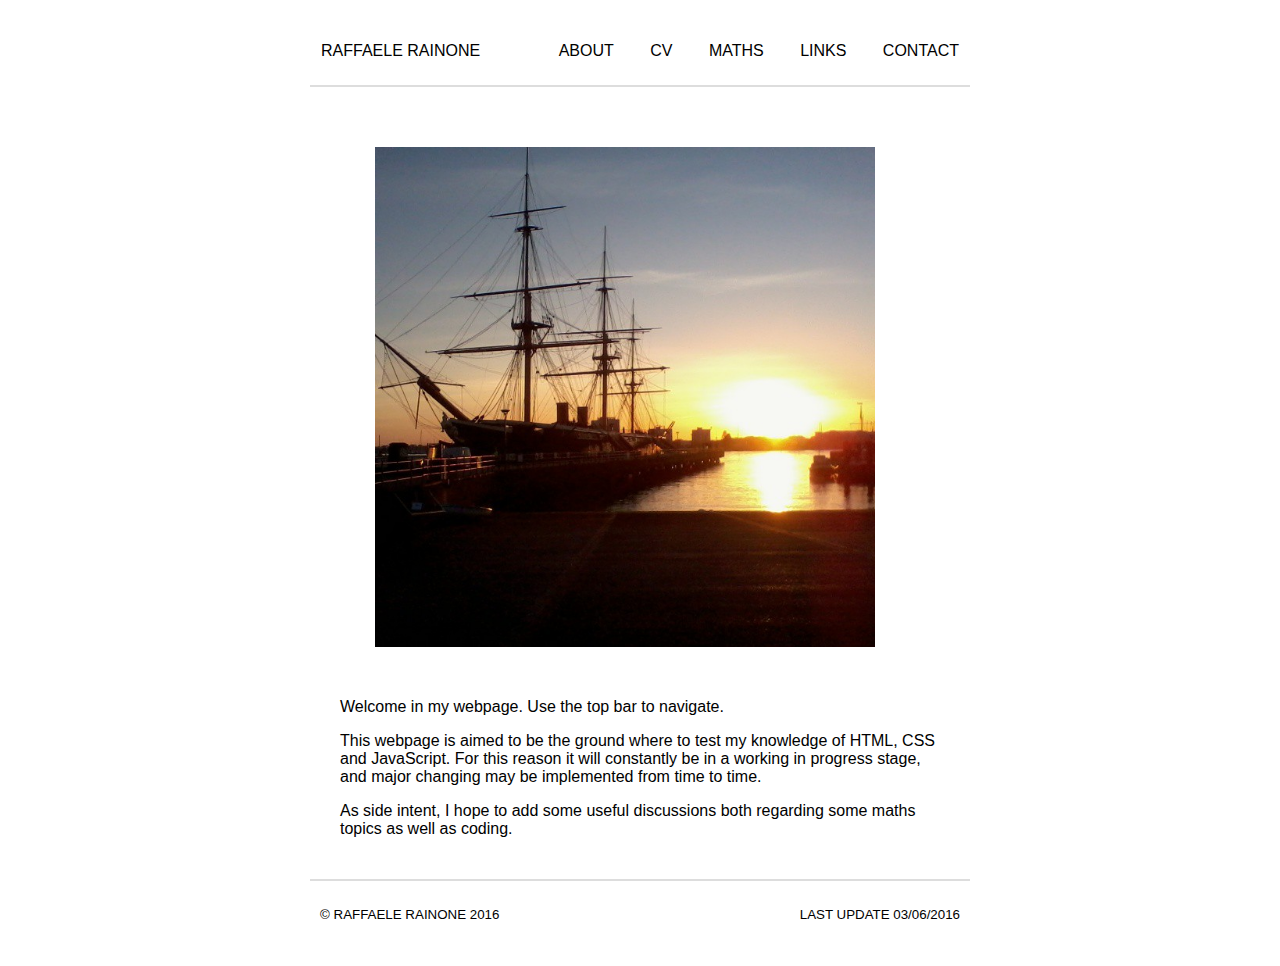
<file: index.html>
<?xml version="1.0" encoding="UTF-8"?>
<!DOCTYPE html PUBLIC "-//W3C//DTD XHTML 1.0 Transitional//EN" "http://www.w3.org/TR/xhtml1/DTD/xhtml1-transitional.dtd">
<html xmlns="http://www.w3.org/1999/xhtml">
<head>
<title>Raffaele Rainone</title>
<link href='http://fonts.googleapis.com/css?family=Raleway:400,300,200' rel='stylesheet' type='text/css'></link>
<link rel="stylesheet" type="text/css" href="css/style.css"></link>
<link rel="icon" href="files/img/favicon.ico" type="image/x-icon">
<script type="text/javascript" src="http://ajax.googleapis.com/ajax/libs/jquery/1.9.1/jquery.min.js"></script>
<script src="//code.jquery.com/jquery-1.10.2.js"></script>
<script src="scripts/main.js"></script>
</head>

<body>

<div id="header"></div>
<div id="container">
  <img id="title-picture" src="files/img/portsmouth.jpg" title="Portsmouth historic dockyard &copy;Raffo15" alt="Title Image, Portsmouth historic dockyard"/>
  <p>Welcome in my webpage. Use the top bar to navigate.<p>
  <p>This webpage is aimed to be the ground where to test my knowledge of HTML, CSS and JavaScript. For this reason it will constantly be in a working in progress stage, and major changing may be implemented from time to time.</p>
  <p>As side intent, I hope to add some useful discussions both regarding some maths topics as well as coding.</p>
</div>
<div id="footer"></div>

</body>
</html>
</file>
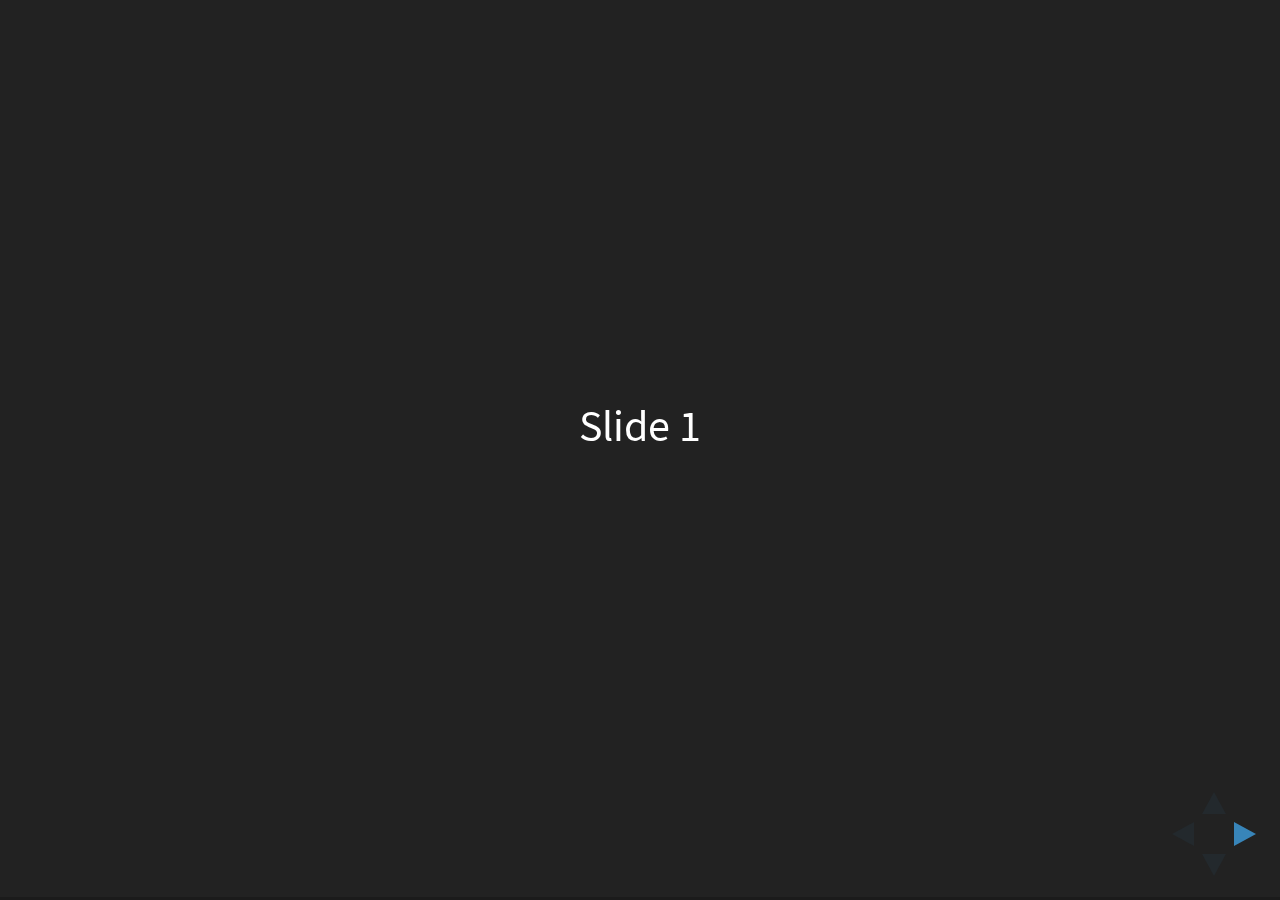
<file: reveal.js/index.html>
<!doctype html>
<html>
	<head>
		<meta charset="utf-8">
		<meta name="viewport" content="width=device-width, initial-scale=1.0, maximum-scale=1.0, user-scalable=no">

		<title>reveal.js</title>

		<link rel="stylesheet" href="css/reveal.css">
		<link rel="stylesheet" href="css/theme/black.css">

		<!-- Theme used for syntax highlighting of code -->
		<link rel="stylesheet" href="lib/css/zenburn.css">

		<!-- Printing and PDF exports -->
		<script>
			var link = document.createElement( 'link' );
			link.rel = 'stylesheet';
			link.type = 'text/css';
			link.href = window.location.search.match( /print-pdf/gi ) ? 'css/print/pdf.css' : 'css/print/paper.css';
			document.getElementsByTagName( 'head' )[0].appendChild( link );
		</script>
	</head>
	<body>
		<div class="reveal">
			<div class="slides">
				<section>Slide 1</section>
				<section>Slide 2</section>
			</div>
		</div>

		<script src="lib/js/head.min.js"></script>
		<script src="js/reveal.js"></script>

		<script>
			// More info https://github.com/hakimel/reveal.js#configuration
			Reveal.initialize({
				history: true,

				// More info https://github.com/hakimel/reveal.js#dependencies
				dependencies: [
					{ src: 'plugin/markdown/marked.js' },
					{ src: 'plugin/markdown/markdown.js' },
					{ src: 'plugin/notes/notes.js', async: true },
					{ src: 'plugin/highlight/highlight.js', async: true, callback: function() { hljs.initHighlightingOnLoad(); } }
				]
			});
		</script>
	</body>
</html>
</file>
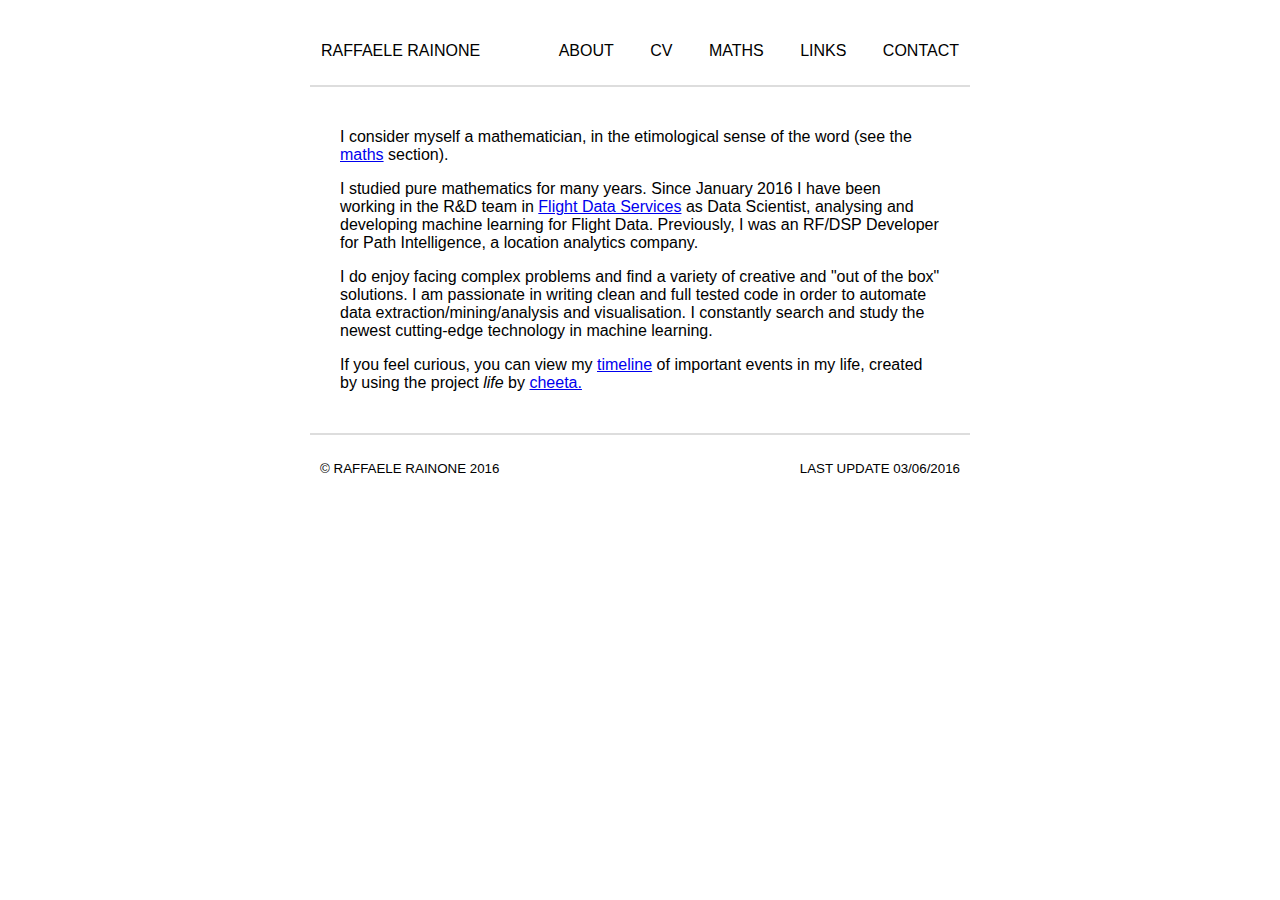
<file: about.html>
<?xml version="1.0" encoding="UTF-8"?>
<!DOCTYPE html PUBLIC "-//W3C//DTD XHTML 1.0 Transitional//EN" "http://www.w3.org/TR/xhtml1/DTD/xhtml1-transitional.dtd">
<html xmlns="http://www.w3.org/1999/xhtml">
<head>
<title>Raffaele Rainone | About</title>
<link href='http://fonts.googleapis.com/css?family=Raleway:400,300,200' rel='stylesheet' type='text/css'></link>
<link rel="stylesheet" type="text/css" href="css/style.css"></link>
<link rel="icon" href="files/img/favicon.ico" type="image/x-icon">
<script type="text/javascript" src="http://ajax.googleapis.com/ajax/libs/jquery/1.9.1/jquery.min.js"></script>
<script src="//code.jquery.com/jquery-1.10.2.js"></script>
<script src="scripts/main.js"></script>
</head>

<body>
  <div id="header"></div>
  <div id="container">
    <p>I consider myself a mathematician, in the etimological sense of the word (see the <a href="maths.html">maths</a> section).</p>

    <p>I studied pure mathematics for many years. Since January 2016 I have been working in the R&D team in <a href="cv.html">Flight Data Services</a> as Data Scientist, analysing and developing machine learning for Flight Data. Previously, I was an RF/DSP Developer for Path Intelligence, a location analytics company.</p>

    <p>I do enjoy facing complex problems and find a variety of creative and "out of the box" solutions. I am passionate in writing clean and full tested code in order to automate data extraction/mining/analysis and visualisation. I constantly search and study the newest cutting-edge technology in machine learning.</p>

    <p>If you feel curious, you can view my <a href="http://raffo85h.github.io/life/">timeline</a> of important events in my life, created by using the project <i>life</i> by <a href="https://github.com/cheeaun/life">cheeta.</a></p>
  </div>
  <div id="footer"></div>
</body>
</html>
</file>
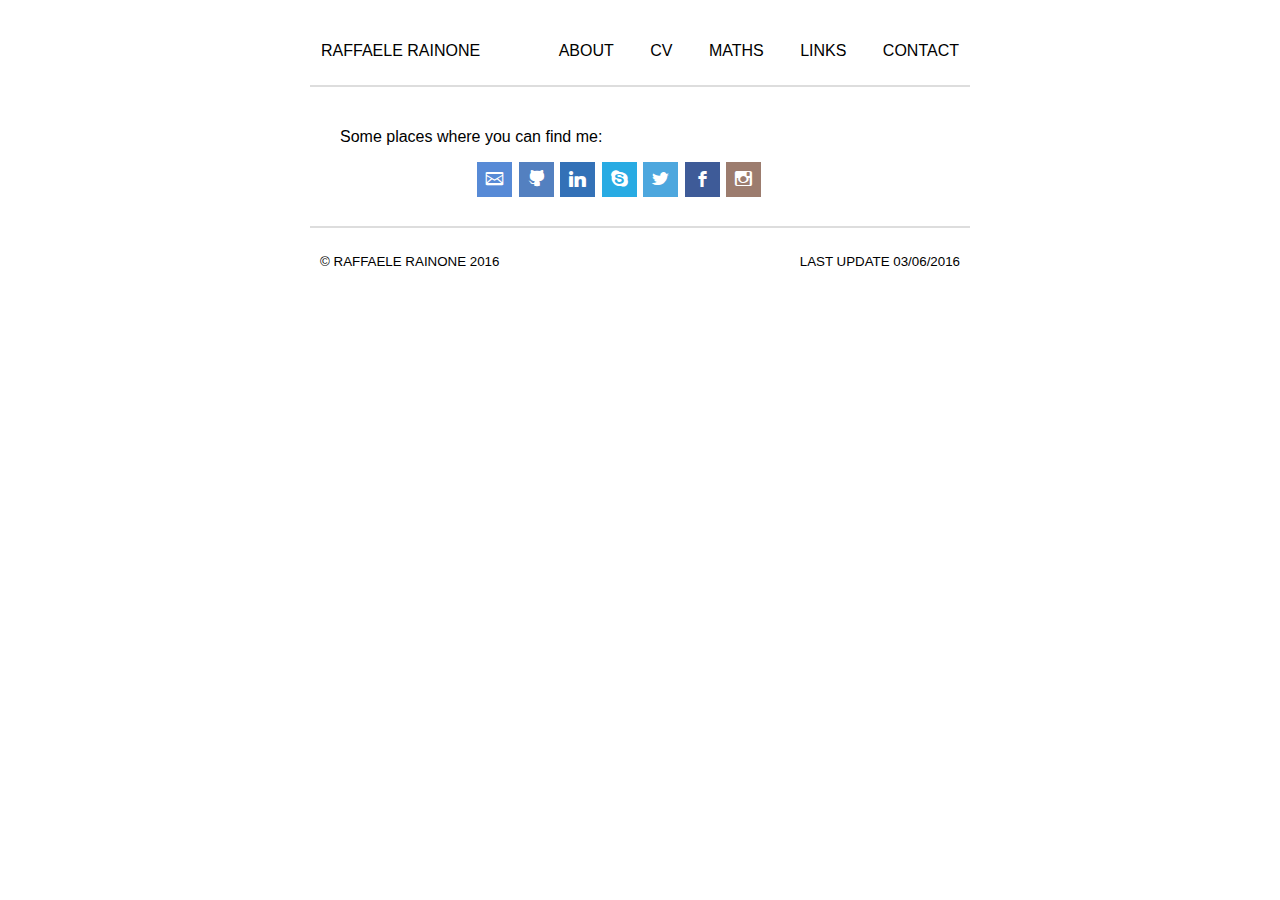
<file: contact.html>
<?xml version="1.0" encoding="UTF-8"?>
<!DOCTYPE html PUBLIC "-//W3C//DTD XHTML 1.0 Transitional//EN" "http://www.w3.org/TR/xhtml1/DTD/xhtml1-transitional.dtd">
<html xmlns="http://www.w3.org/1999/xhtml">
<head>
<title>Raffaele Rainone | Contacts</title>
<link href='http://fonts.googleapis.com/css?family=Raleway:400,300,200' rel='stylesheet' type='text/css'></link>
<link rel="stylesheet" type="text/css" href="css/style.css"></link>
<link rel="stylesheet" type="text/css" href="http://www.dreamtemplate.com/dreamcodes/social_icons/tsc_social_icons.css"/>
<link rel="icon" href="files/img/favicon.ico" type="image/x-icon">
<script type="text/javascript" src="http://ajax.googleapis.com/ajax/libs/jquery/1.9.1/jquery.min.js"></script>
<script src="//code.jquery.com/jquery-1.10.2.js"></script>
<script src="scripts/main.js"></script>
<style type="text/css">
@font-face {
    font-family: 'si';
    src: url('icons/socicon.eot');
    src: url('icons/socicon.eot?#iefix') format('embedded-opentype'),
         url('icons/socicon.woff') format('woff'),
         url('icons/socicon.ttf') format('truetype'),
         url('icons/socicon.svg#icomoonregular') format('svg');
    font-weight: normal;
    font-style: normal;
 
}
@media screen and (-webkit-min-device-pixel-ratio:0) {
    @font-face {
        font-family:si;
        src: url(icons/socicon.svg) format(svg);
    }
}
.soc {overflow:hidden;margin:0; padding:0;list-style:none;}.soc li {display:inline-block;*display:inline;zoom:1;}
.soc li a {
    font-family:si!important;
    font-style:normal;
    font-weight:400;
    -webkit-font-smoothing:antialiased;
    -moz-osx-font-smoothing:grayscale;
    -webkit-box-sizing:border-box;
    -moz-box-sizing:border-box;
    -ms-box-sizing:border-box;
    -o-box-sizing:border-box;
    box-sizing:border-box;
    overflow:hidden;
    text-decoration:none;
    text-align:center;
    display:block;
    position: relative;
    z-index: 1;
    width: 35px;
    height: 35px;
    line-height: 35px;
    font-size: 17px;
    -webkit-border-radius: 0px;
    -moz-border-radius: 0px;
    border-radius: 0px;
    margin-right: 2px;
    color: #ffffff;
    background-color: none;
}
.soc-icon-last{margin:0 !important;}.soc-email2 {background-color: #578AD6;}.soc-email2:before {content:'.';}.soc-github {background-color: #5380c0;}.soc-github:before {content:'Q';}.soc-linkedin {background-color: #3371b7;}.soc-linkedin:before {content:'j';}.soc-skype {background-color: #28abe3;}.soc-skype:before {content:'g';}.soc-twitter {background-color: #4da7de;}.soc-twitter:before {content:'a';}.soc-facebook {background-color: #3e5b98;}.soc-facebook:before {content:'b';}.soc-instagram {background-color: #9c7c6e;}.soc-instagram:before {content:'x';}
</style>
</head>

<body>
  <div id="header"></div>
  <div id="container">
    <p>Some places where you can find me:</p>
    <!-- Icons thanks to: http://www.dreamtemplate.com/dreamcodes/documentation/social_icons.html -->
    <!-- , and my amazon wish list in case you find yourself in a moment of generosity:</p> -->
    <div style="text-align:center">
<!--       <a class="email_square32 tsc_social_square32" title="email" href="mailto:raff.rainone@gmail.com?Subject=Seen%20your%20website" target="_top">email</a>
      <a class="skype_square32 tsc_social_square32" title="skype" href="skype:rafforaffo85?add">skype</a>
      <a class="linkedin_square32 tsc_social_square32" title="linkedin" href="https://uk.linkedin.com/in/raffaele85rainone">linkedin</a>
      <a class="facebook_square32 tsc_social_square32" title="facebook" href="https://www.facebook.com/RaffoRaffo85">facebook</a>
      <a class="twitter2_square32 tsc_social_square32" title="twitter" href="https://twitter.com/RaffoRaffo85">twitter</a>
      <a class="instagram_square32 tsc_social_square32" title="instagram" href="https://instagram.com/8raffo5/">instagram</a>
      <a class="github_square32 tsc_social_square32" title="github" href="https://github.com/raffo85h">github</a>
      <a class="stackoverflow_square32 tsc_social_square32" title="stackoverflow" href="http://stackoverflow.com/users/4003492/rafforaffo">stackoverflow</a>
 -->      <!-- <a class="amazon_square32 tsc_social_square32" title="amazon" href="http://www.amazon.co.uk/registry/wishlist/26MVHPWTTCYUZ">amazon</a> -->
      <ul class="soc"><!-- Thanks to http://perfecticons.com -->
          <li><a class="soc-email2" title="email" href="mailto:raff.rainone@gmail.com?Subject=Seen%20your%20website" target="_top"></a></li>
          <li><a class="soc-github" title="github" href="https://github.com/raffo85h"></a></li>
          <li><a class="soc-linkedin" title="linkedin" href="https://uk.linkedin.com/in/raffaele85rainone"></a></li>
          <li><a class="soc-skype" title="skype" href="skype:rafforaffo85?add"></a></li>
          <li><a class="soc-twitter" title="twitter" href="https://twitter.com/RaffoRaffo85"></a></li>
          <li><a class="soc-facebook" title="facebook" href="https://www.facebook.com/RaffoRaffo85"></a></li>
          <li><a class="soc-instagram soc-icon-last" title="instagram" href="https://instagram.com/8raffo5/"></a></li>
          <li><a class="soc-stackoverflow" title="stack§overflow" title="stackoverflow" href="http://stackoverflow.com/users/4003492/rafforaffo"></a></li>
      </ul>
      <div class="clear"></div>
    </div>
  </div>
  <div id="footer"></div>
</body>
</html>
</file>
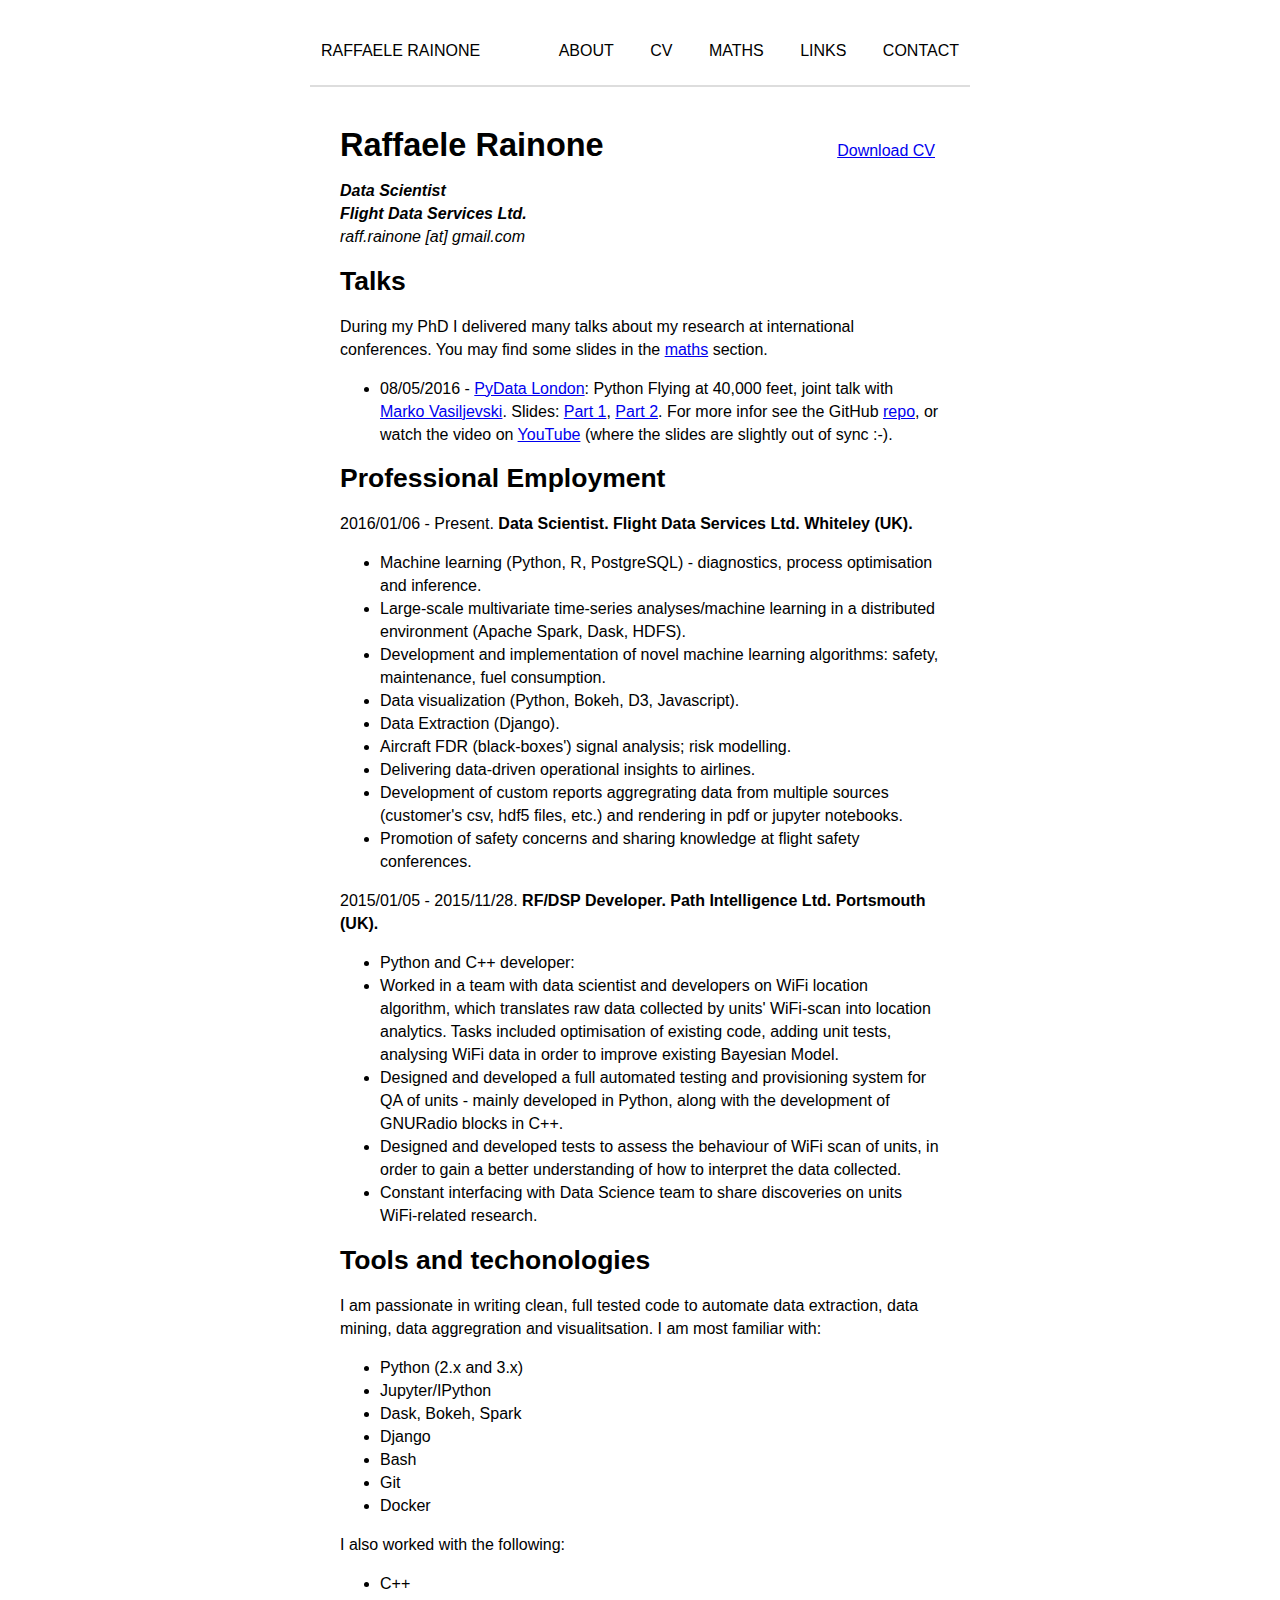
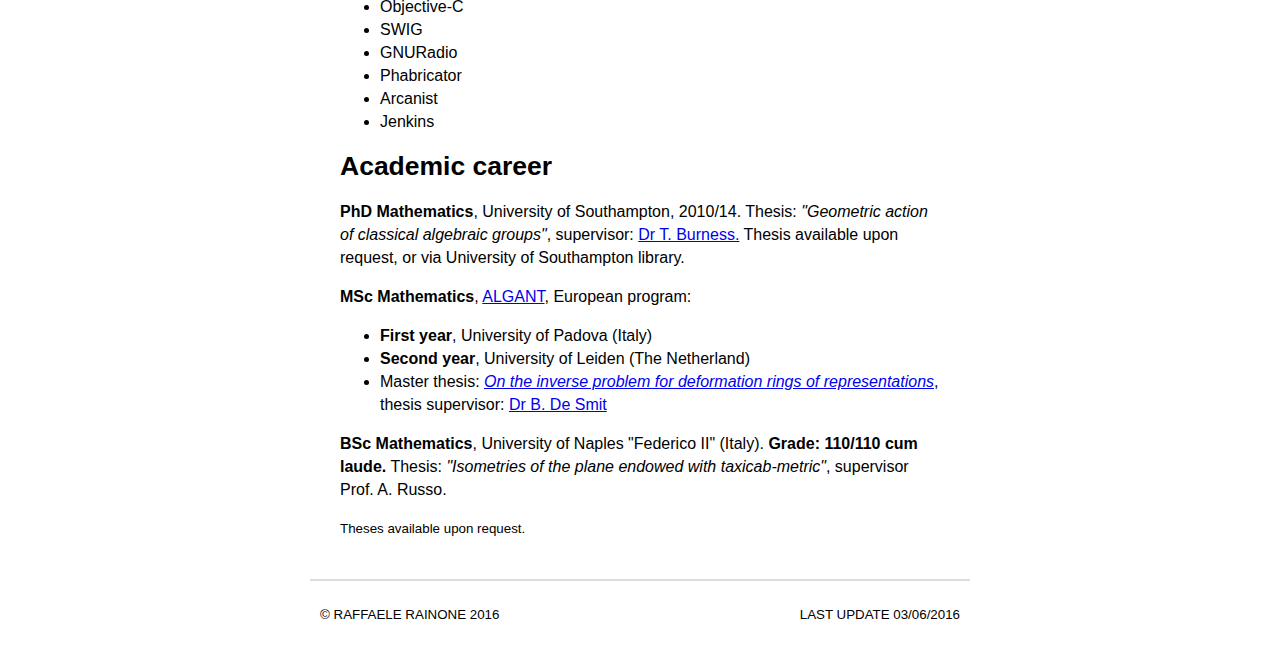
<file: cv.html>
<?xml version="1.0" encoding="UTF-8"?>
<!DOCTYPE html PUBLIC "-//W3C//DTD XHTML 1.0 Transitional//EN" "http://www.w3.org/TR/xhtml1/DTD/xhtml1-transitional.dtd">
<html xmlns="http://www.w3.org/1999/xhtml">
<head>
<title>Raffaele Rainone | CV</title>
<link href='http://fonts.googleapis.com/css?family=Raleway:400,300,200' rel='stylesheet' type='text/css'></link>
<link rel="stylesheet" type="text/css" href="css/style.css"></link>
<link rel="icon" href="files/img/favicon.ico" type="image/x-icon">
<script type="text/javascript" src="http://ajax.googleapis.com/ajax/libs/jquery/1.9.1/jquery.min.js"></script>
<script src="//code.jquery.com/jquery-1.10.2.js"></script>
<script src="scripts/main.js"></script>
</head>

<body>
  <div id="header"></div>
  <div id="container">
  <div class="cv">
    <a href="files/pdf/raffaele_rainone_cv_2016.pdf" class="link pull-right" title="Download CV as PDF">Download CV</a>
      <div itemscope itemtype="http://data-vocabulary.org/Person pull-left">
        <span itemprop="name" ><h1>Raffaele Rainone</h1></span>
        <address>
          <span itemprop="role"><strong>Data Scientist</strong><br></span>
          <span itemprop="affiliation"><strong>Flight Data Services Ltd.</strong><br></span>
          <!-- <abbr title="phone">P:</abbr> (+44) 7402 228368<br> -->
          <span class="obfuscate">raff.rainone [at] gmail.com</span>
        </address>
      </div>

    <h2>Talks</h2>
    During my PhD I delivered many talks about my research at international conferences. You may find some slides in the <a href="maths.html">maths</a> section.
    <ul>
      <li>08/05/2016 - <a href="http://pydata.org/london2016/">PyData London</a>: Python Flying at 40,000 feet, joint talk with <a href="https://www.linkedin.com/in/vasiljevskimarko">Marko Vasiljevski</a>. Slides: <a href="https://speakerdeck.com/raffo/python-flying-at-40-000-feet-part-1">Part 1</a>, <a href="pydata_presentation.slides.html">Part 2</a>. For more infor see the GitHub <a href="https://github.com/raffo85h/pydata_london_2016">repo</a>, or watch the video on <a href="https://youtu.be/U6rAN2A_wkc">YouTube</a> (where the slides are slightly out of sync :-).</li>
    </ul>

    <h2>Professional Employment</h2>
    <p>2016/01/06 - Present. <strong>Data Scientist. Flight Data Services Ltd. Whiteley (UK).</strong></p>
    <ul>
      <li>Machine learning (Python, R, PostgreSQL) - diagnostics, process optimisation and inference.</li>
      <li>Large-scale multivariate time-series analyses/machine learning in a distributed environment (Apache Spark, Dask, HDFS).</li>
      <li>Development and implementation of novel machine learning algorithms: safety, maintenance, fuel consumption.</li>
      <li>Data visualization (Python, Bokeh, D3, Javascript).</li>
      <li>Data Extraction (Django).</li>
      <li>Aircraft FDR (black-boxes') signal analysis; risk modelling.</li>
      <li>Delivering data-driven operational insights to airlines.</li>
      <li>Development of custom reports aggregrating data from multiple sources (customer's csv, hdf5 files, etc.) and rendering in pdf or jupyter notebooks.</li>
      <li>Promotion of safety concerns and sharing knowledge at flight safety conferences.</li>
    </ul>
    <p>2015/01/05 - 2015/11/28. <strong>RF/DSP Developer. Path Intelligence Ltd. Portsmouth (UK).</strong></p>
    <ul>
      <li>Python and C++ developer:</li>
      <li>Worked in a team with data scientist and developers on WiFi location algorithm, which translates raw data collected by units' WiFi-scan into location analytics. Tasks included optimisation of existing code, adding unit tests, analysing WiFi data in order to improve existing Bayesian Model.</li>
      <li>Designed and developed a full automated testing and provisioning system for QA of units - mainly developed in Python, along with the development of GNURadio blocks in C++.</li>
      <li>Designed and developed tests to assess the behaviour of WiFi scan of units, in order to gain a better understanding of how to interpret the data collected.</li>
      <li>Constant interfacing with Data Science team to share discoveries on units WiFi-related research.</li>
    </ul>

    <h2>Tools and techonologies</h2>
    I am passionate in writing clean, full tested code to automate data extraction, data mining, data aggregration and visualitsation. I am most familiar with:
    <ul>
      <li>Python (2.x and 3.x)</li>
      <li>Jupyter/IPython</li>
      <li>Dask, Bokeh, Spark</li>
      <li>Django</li>
      <li>Bash</li>
      <li>Git</li>
      <li>Docker</li>
    </ul>
    I also worked with the following:
    <ul>
      <li>C++</li>
      <li>Objective-C</li>
      <li>SWIG</li>
      <li>GNURadio</li>
      <li>Phabricator</li>
      <li>Arcanist</li>
      <li>Jenkins</li>
    </ul>

    <h2>Academic career</h2>
    <p>
      <strong>PhD Mathematics</strong>, University of Southampton, 2010/14. Thesis: <i>"Geometric action of classical algebraic groups"</i>, supervisor: <a href="http://seis.bristol.ac.uk/~tb13602/">Dr T. Burness.</a> Thesis available upon request, or via University of Southampton library.
    </p>
    <p>
      <strong>MSc Mathematics</strong>, <a href="www.algant.eu">ALGANT</a>, European program:
      <ul>
        <li><strong>First year</strong>, University of Padova (Italy)</li>
        <li><strong>Second year</strong>, University of Leiden (The Netherland)</li>
        <li>Master thesis: <a href="http://www.math.leidenuniv.nl/scripties/RainoneMaster.pdf"><i>On the inverse problem for deformation rings of representations</i></a>, thesis supervisor: <a href="http://www.math.leidenuniv.nl/~desmit/">Dr B. De Smit</a></li>
      </ul>
    </p>
    <p>
      <strong>BSc Mathematics</strong>, University of Naples "Federico II" (Italy). <b>Grade: 110/110 cum laude.</b> Thesis: <i>"Isometries of the plane endowed with taxicab-metric"</i>, supervisor Prof. A. Russo.
    </p>
    <small><p>Theses available upon request.</p></small>
  </div>
  </div>
  <div id="footer"></div>
</body>
</html>
</file>
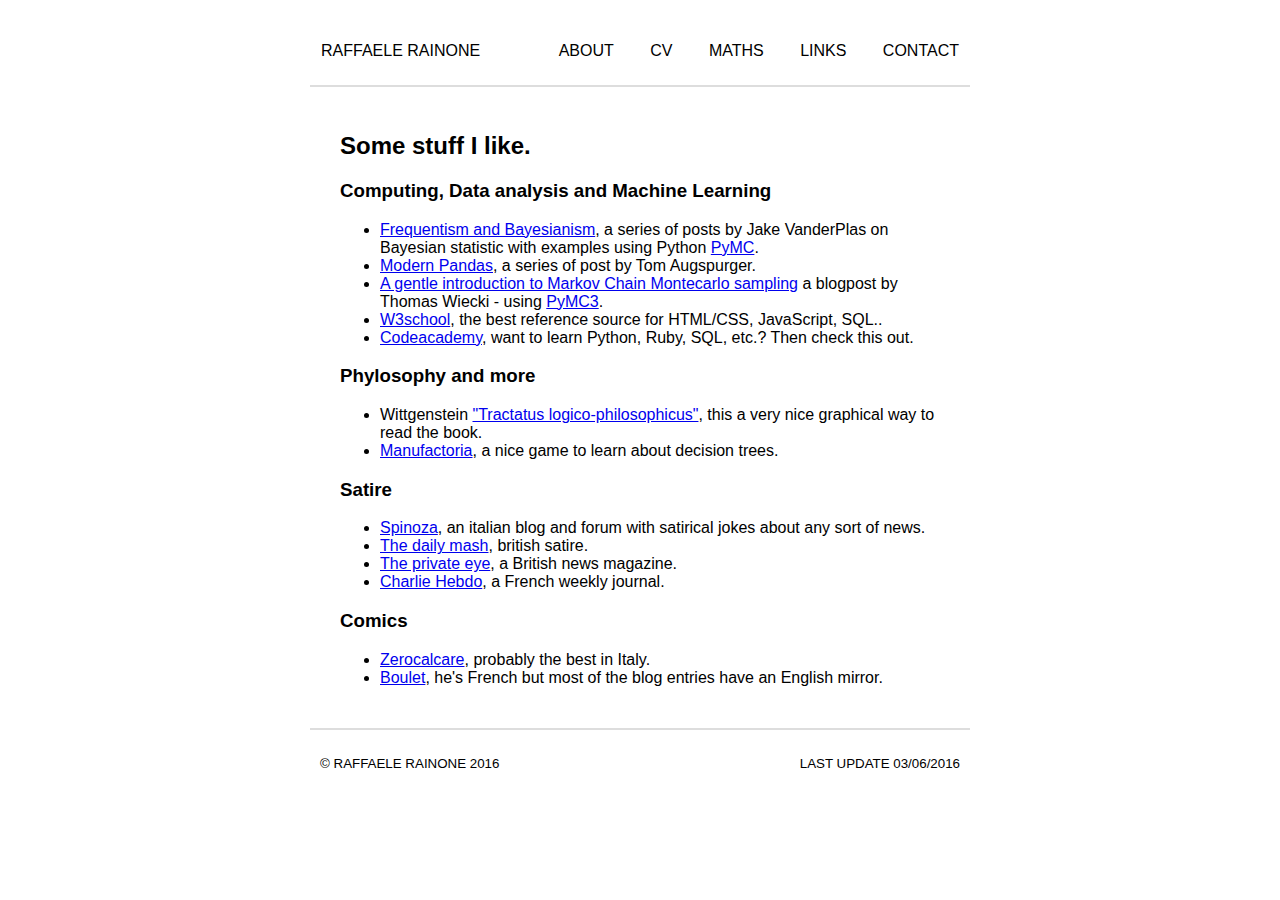
<file: links.html>
<?xml version="1.0" encoding="UTF-8"?>
<!DOCTYPE html PUBLIC "-//W3C//DTD XHTML 1.0 Transitional//EN" "http://www.w3.org/TR/xhtml1/DTD/xhtml1-transitional.dtd">
<html xmlns="http://www.w3.org/1999/xhtml">
<head>
<title>Raffaele Rainone | Random stuff</title>
<link href='http://fonts.googleapis.com/css?family=Raleway:400,300,200' rel='stylesheet' type='text/css'></link>
<link rel="stylesheet" type="text/css" href="css/style.css"></link>
<link rel="icon" href="files/img/favicon.ico" type="image/x-icon">
<script type="text/javascript" src="http://ajax.googleapis.com/ajax/libs/jquery/1.9.1/jquery.min.js"></script>
<script src="//code.jquery.com/jquery-1.10.2.js"></script>
<script src="scripts/main.js"></script>
</head>

<body>
  <div id="header"></div>
  <div id="container">
  <h2>Some stuff I like.</h2>
  <h3>Computing, Data analysis and Machine Learning</h3>
  <ul>
    <li><a href="http://jakevdp.github.io/blog/2014/03/11/frequentism-and-bayesianism-a-practical-intro/">Frequentism and Bayesianism</a>, a series of posts by Jake VanderPlas on Bayesian statistic with examples using Python <a href="https://github.com/pymc-devs/pymc">PyMC</a>.</li>
    <li><a href="https://tomaugspurger.github.io/modern-1.html">Modern Pandas</a>, a series of post by Tom Augspurger.</li>
    <li><a href="http://twiecki.github.io/blog/2015/11/10/mcmc-sampling/">A gentle introduction to Markov Chain Montecarlo sampling</a> a blogpost by Thomas Wiecki - using <a href="http://pymc-devs.github.io/pymc3/notebooks/getting_started.html">PyMC3</a>.</li>
    <li><a href="http://www.w3schools.com">W3school</a>, the best reference source for HTML/CSS, JavaScript, SQL..</li>
    <li><a href="https://www.codecademy.com">Codeacademy</a>, want to learn Python, Ruby, SQL, etc.? Then check this out.</li>
  </ul>
  <h3>Phylosophy and more</h3>
  <ul>
    <li>Wittgenstein <a href="http://pbellon.github.io/tractatus-tree/#/">"Tractatus logico-philosophicus"</a>, this a very nice graphical way to read the book.</li>
    <li><a href="http://pleasingfungus.com/Manufactoria/">Manufactoria</a>, a nice game to learn about decision trees.</li>
  </ul>
  <h3>Satire</h3>
  <ul>
    <li><a href="http://www.spinoza.it">Spinoza</a>, an italian blog and forum with satirical jokes about any sort of news.</li>
    <li><a href="http://www.thedailymash.co.uk">The daily mash</a>, british satire.</li>
    <li><a href="http://www.private-eye.co.uk/about">The private eye</a>, a British news magazine.</li>
    <li><a href="https://charliehebdo.fr">Charlie Hebdo</a>, a French weekly journal.</li>
  </ul>
  <h3>Comics</h3>
  <ul>
    <li><a href="http://www.zerocalcare.it">Zerocalcare</a>, probably the best in Italy.</li>
    <li><a href="http://www.bouletcorp.com">Boulet</a>, he's French but most of the blog entries have an English mirror.</li>
  </ul>
  </div>
  </div>
  <div id="footer"></div>
</body>
</html>
</file>
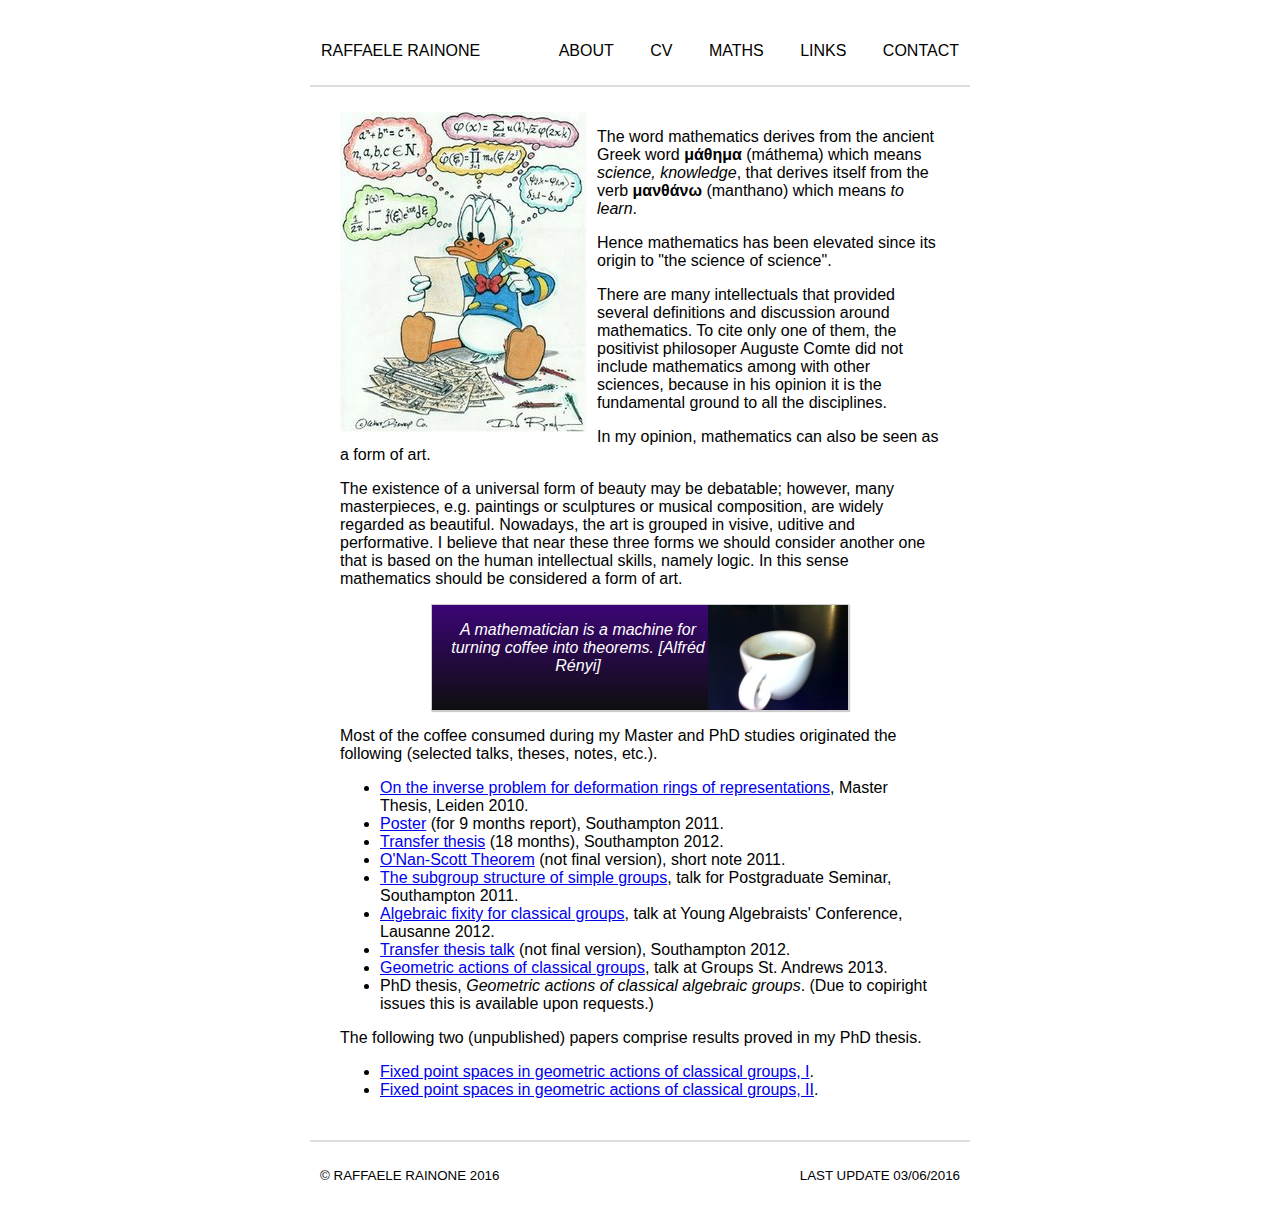
<file: maths.html>
<?xml version="1.0" encoding="UTF-8"?>
<!DOCTYPE html PUBLIC "-//W3C//DTD XHTML 1.0 Transitional//EN" "http://www.w3.org/TR/xhtml1/DTD/xhtml1-transitional.dtd">
<html xmlns="http://www.w3.org/1999/xhtml">
<head>
<title>Raffaele Rainone | Maths</title>
<link href='http://fonts.googleapis.com/css?family=Raleway:400,300,200' rel='stylesheet' type='text/css'></link>
<link rel="stylesheet" type="text/css" href="css/style.css"></link>
<link rel="icon" href="files/img/favicon.ico" type="image/x-icon">
<script type="text/javascript" src="http://ajax.googleapis.com/ajax/libs/jquery/1.9.1/jquery.min.js"></script>
<script src="//code.jquery.com/jquery-1.10.2.js"></script>
<script src="scripts/main.js"></script>
</head>

<body>
  <div id="header"></div>

  <div id="container">
    <div id="floated">
      <img src="files/img/donald.jpg"/>
    </div>
    <p>
      The word mathematics derives from the ancient Greek word <strong>μάθημα</strong> (máthema) which means <i>science, knowledge</i>, that derives itself from the verb <strong>μανθάνω</strong> (manthano) which means <i>to learn</i>.
    </p>
    <p>
      Hence mathematics has been elevated since its origin to "the science of science".
    </p>
    <p>
      There are many intellectuals that provided several definitions and discussion around mathematics. To cite only one of them, the positivist philosoper Auguste Comte did not include mathematics among with other sciences, because in his opinion it is the fundamental ground to all the disciplines.
    </p>
    <p>
      In my opinion, mathematics can also be seen as a form of art.
    </p>
    <p>
      The existence of a universal form of beauty may be debatable; however, many masterpieces, e.g. paintings or sculptures or musical composition, are widely regarded as beautiful. Nowadays, the art is grouped in visive, uditive and performative. I believe that near these three forms we should consider another one that is based on the human intellectual skills, namely logic. In this sense mathematics should be considered a form of art.
    </p>
    <center>
      <blockquote>
          <img style="float:right; width:35%"  src="files/img/tazzina.jpg" title="Espresso &copy;Raffo07" alt="Coffee"/>
        <p>
          A mathematician is a machine for turning coffee into theorems. [Alfréd Rényi]
        </p>
      </blockquote>
    </center
    <p>
      Most of the coffee consumed during my Master and PhD studies originated the following (selected talks, theses, notes, etc.).
    </p>
    <ul>
      <li><a href="files/pdf/RainoneMaster.pdf">On the inverse problem for deformation rings of representations</a>, Master Thesis, Leiden 2010.</li>
      <li><a href="files/pdf/poster.pdf">Poster</a> (for 9 months report), Southampton 2011.</li>
      <li><a href="files/pdf/18_thesis.pdf">Transfer thesis</a> (18 months), Southampton 2012.</li>
      <li><a href="files/pdf/onan_scott_thm_2011.pdf">O'Nan-Scott Theorem</a> (not final version), short note 2011.</li>
      <li><a href="files/pdf/pgr_2011_subgroup_structure.pdf">The subgroup structure of simple groups</a>, talk for Postgraduate Seminar, Southampton 2011.</li>
      <li><a href="files/pdf/lausanne_2012.pdf">Algebraic fixity for classical groups</a>, talk at Young Algebraists' Conference, Lausanne 2012.</li>
      <li><a href="files/pdf/18_talk.pdf">Transfer thesis talk</a> (not final version), Southampton 2012.</li>
      <li><a href="files/pdf/standrews_2013.pdf">Geometric actions of classical groups</a>, talk at Groups St. Andrews 2013.</li>
      <li>PhD thesis, <i>Geometric actions of classical algebraic groups</i>. (Due to copiright issues this is available upon requests.)</li>
    </ul>
    <p>
      The following two (unpublished) papers comprise results proved in my PhD thesis.
    </p>
    <ul>
      <li><a href="files/pdf/fps_v6.pdf">Fixed point spaces in geometric actions of classical groups, I</a>.</li>
      <li><a href="files/pdf/fps2_v6.pdf">Fixed point spaces in geometric actions of classical groups, II</a>.</li>
    </ul>

  </div>

  <div id="footer"></div>
</body>
</html>
</file>
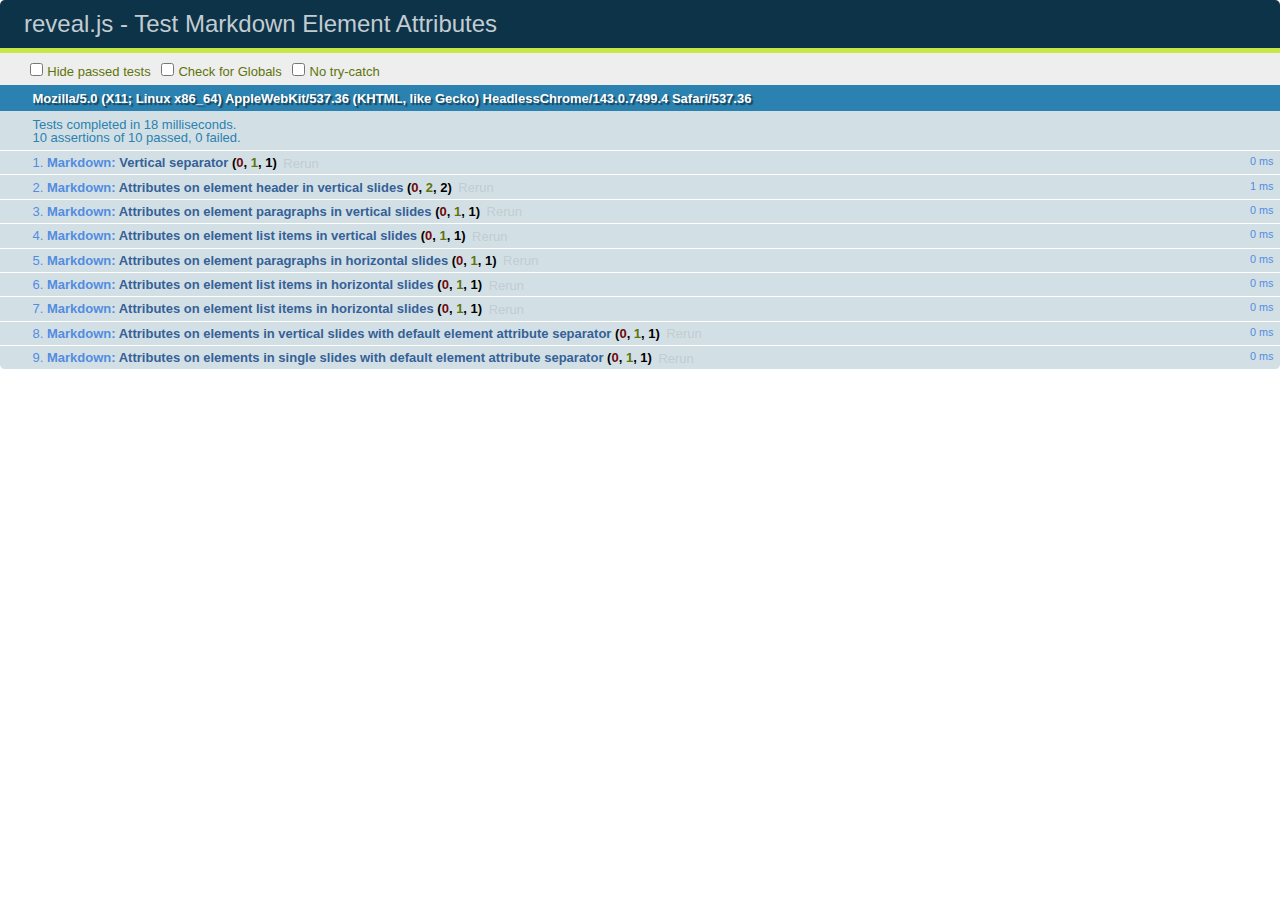
<file: reveal.js/test/test-markdown-element-attributes.html>
<!doctype html>
<html lang="en">

	<head>
		<meta charset="utf-8">

		<title>reveal.js - Test Markdown Element Attributes</title>

		<link rel="stylesheet" href="../css/reveal.css">
		<link rel="stylesheet" href="qunit-1.12.0.css">
	</head>

	<body style="overflow: auto;">

		<div id="qunit"></div>
		<div id="qunit-fixture"></div>

		<div class="reveal" style="display: none;">

			<div class="slides">

				<!-- <section data-markdown="example.md" data-separator="^\n\n\n" data-separator-vertical="^\n\n"></section> -->

				<!-- Slides are separated by newline + three dashes + newline, vertical slides identical but two dashes -->
				<section data-markdown data-separator="^\n---\n$" data-separator-vertical="^\n--\n$" data-element-attributes="{_\s*?([^}]+?)}">>
					<script type="text/template">
						## Slide 1.1
						<!-- {_class="fragment fade-out" data-fragment-index="1"} -->

						--

						## Slide 1.2
						<!-- {_class="fragment shrink"} -->

						Paragraph 1
						<!-- {_class="fragment grow"} -->

						Paragraph 2
						<!-- {_class="fragment grow"} -->

						- list item 1 <!-- {_class="fragment grow"} -->
						- list item 2 <!-- {_class="fragment grow"} -->
						- list item 3 <!-- {_class="fragment grow"} -->


						---

						## Slide 2


						Paragraph 1.2  
						multi-line <!-- {_class="fragment highlight-red"} -->

						Paragraph 2.2 <!-- {_class="fragment highlight-red"} -->

						Paragraph 2.3 <!-- {_class="fragment highlight-red"} -->

						Paragraph 2.4 <!-- {_class="fragment highlight-red"} -->

						- list item 1 <!-- {_class="fragment highlight-green"} -->
						- list item 2<!-- {_class="fragment highlight-green"} -->
						- list item 3<!-- {_class="fragment highlight-green"} -->
						- list item 4
						<!-- {_class="fragment highlight-green"} -->
						- list item 5<!-- {_class="fragment highlight-green"} -->

						Test

						![Example Picture](examples/assets/image2.png)
						<!-- {_class="reveal stretch"} -->

					</script>
				</section>



				<section 	data-markdown data-separator="^\n\n\n"
									data-separator-vertical="^\n\n"
									data-separator-notes="^Note:"
									data-charset="utf-8">
					<script type="text/template">
						# Test attributes in Markdown with default separator
						## Slide 1 Def <!-- .element: class="fragment highlight-red" data-fragment-index="1" -->


						## Slide 2 Def
						<!-- .element: class="fragment highlight-red" -->

					</script>
				</section>

				<section data-markdown>
				  <script type="text/template">
					## Hello world
					A paragraph
					<!-- .element: class="fragment highlight-blue" -->
				  </script>
				</section>

				<section data-markdown>
				  <script type="text/template">
					## Hello world

					Multiple  
					Line
					<!-- .element: class="fragment highlight-blue" -->
				  </script>
				</section>

				<section data-markdown>
				  <script type="text/template">
					## Hello world

					Test<!-- .element: class="fragment highlight-blue" -->

					More Test
				  </script>
				</section>


			</div>

		</div>

		<script src="../lib/js/head.min.js"></script>
		<script src="../js/reveal.js"></script>
		<script src="../plugin/markdown/marked.js"></script>
		<script src="../plugin/markdown/markdown.js"></script>
		<script src="qunit-1.12.0.js"></script>

		<script src="test-markdown-element-attributes.js"></script>

	</body>
</html>
</file>
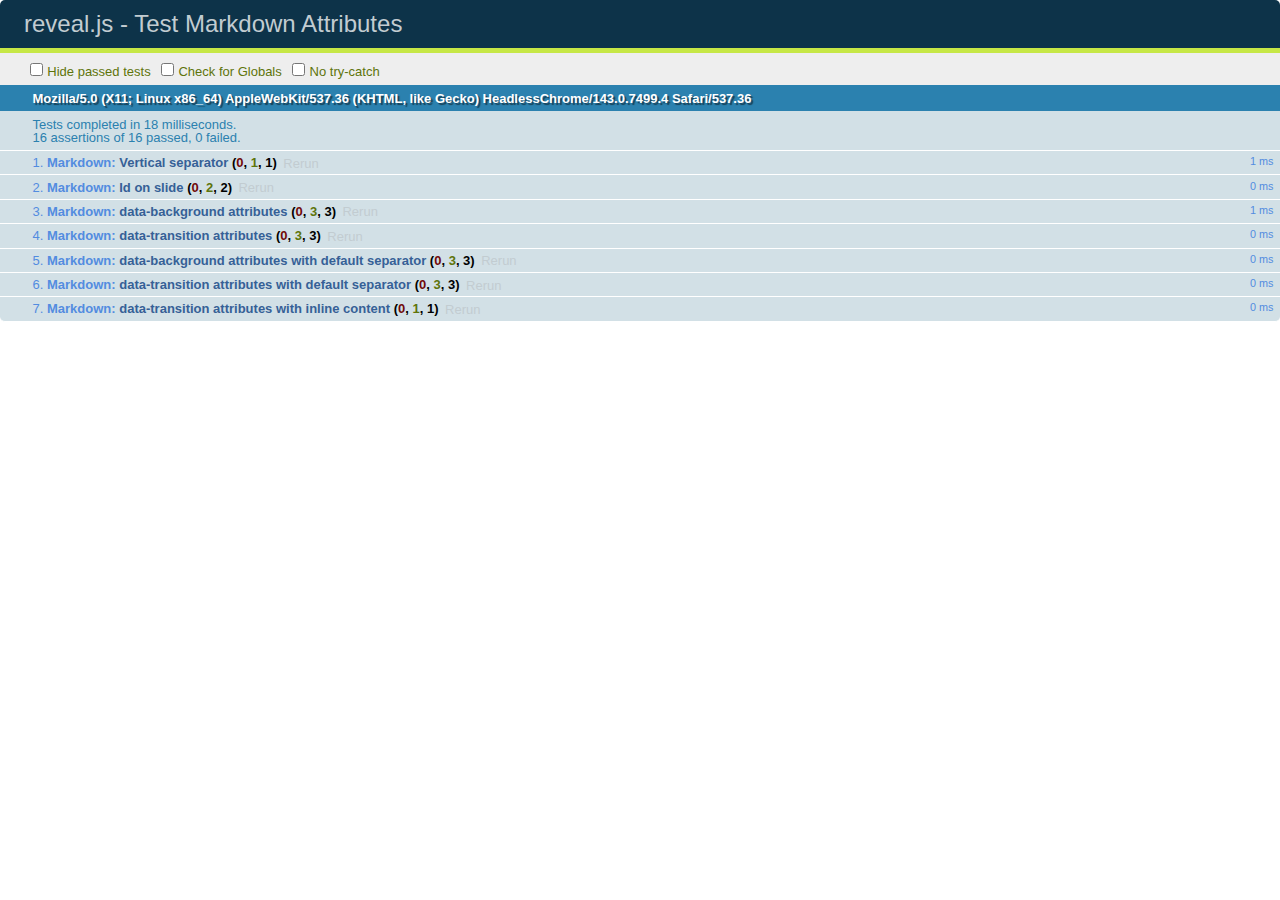
<file: reveal.js/test/test-markdown-slide-attributes.html>
<!doctype html>
<html lang="en">

	<head>
		<meta charset="utf-8">

		<title>reveal.js - Test Markdown Attributes</title>

		<link rel="stylesheet" href="../css/reveal.css">
		<link rel="stylesheet" href="qunit-1.12.0.css">
	</head>

	<body style="overflow: auto;">

		<div id="qunit"></div>
		<div id="qunit-fixture"></div>

		<div class="reveal" style="display: none;">

			<div class="slides">

				<!-- <section data-markdown="example.md" data-separator="^\n\n\n" data-separator-vertical="^\n\n"></section> -->

				<!-- Slides are separated by three lines, vertical slides by two lines, attributes are one any line starting with (spaces and) two dashes -->
				<section 	data-markdown data-separator="^\n\n\n"
									data-separator-vertical="^\n\n"
									data-separator-notes="^Note:"
									data-attributes="--\s(.*?)$"
									data-charset="utf-8">
					<script type="text/template">
						# Test attributes in Markdown
						## Slide 1



						## Slide 2
						<!-- -- id="slide2" data-transition="zoom" data-background="#A0C66B" -->


						## Slide 2.1
						<!-- -- data-background="#ff0000" data-transition="fade" -->


						## Slide 2.2
						[Link to Slide2](#/slide2)



						## Slide 3
						<!-- -- data-transition="zoom" data-background="#C6916B" -->



						## Slide 4
					</script>
				</section>

				<section 	data-markdown data-separator="^\n\n\n"
									data-separator-vertical="^\n\n"
									data-separator-notes="^Note:"
									data-charset="utf-8">
					<script type="text/template">
						# Test attributes in Markdown with default separator
						## Slide 1 Def



						## Slide 2 Def
						<!-- .slide: id="slide2def" data-transition="concave" data-background="#A7C66B" -->


						## Slide 2.1 Def
						<!-- .slide: data-background="#f70000" data-transition="page" -->


						## Slide 2.2 Def
						[Link to Slide2](#/slide2def)



						## Slide 3 Def
						<!-- .slide: data-transition="concave" data-background="#C7916B" -->



						## Slide 4
					</script>
				</section>

				<section data-markdown>
					<script type="text/template">
						<!-- .slide: data-background="#ff0000" -->
						## Hello world
					</script>
				</section>

				<section data-markdown>
					<script type="text/template">
						## Hello world
						<!-- .slide: data-background="#ff0000" -->
					</script>
				</section>

				<section data-markdown>
					<script type="text/template">
						## Hello world

						Test
						<!-- .slide: data-background="#ff0000" -->

						More Test
					</script>
				</section>

			</div>

		</div>

		<script src="../lib/js/head.min.js"></script>
		<script src="../js/reveal.js"></script>
		<script src="../plugin/markdown/marked.js"></script>
		<script src="../plugin/markdown/markdown.js"></script>
		<script src="qunit-1.12.0.js"></script>

		<script src="test-markdown-slide-attributes.js"></script>

	</body>
</html>
</file>
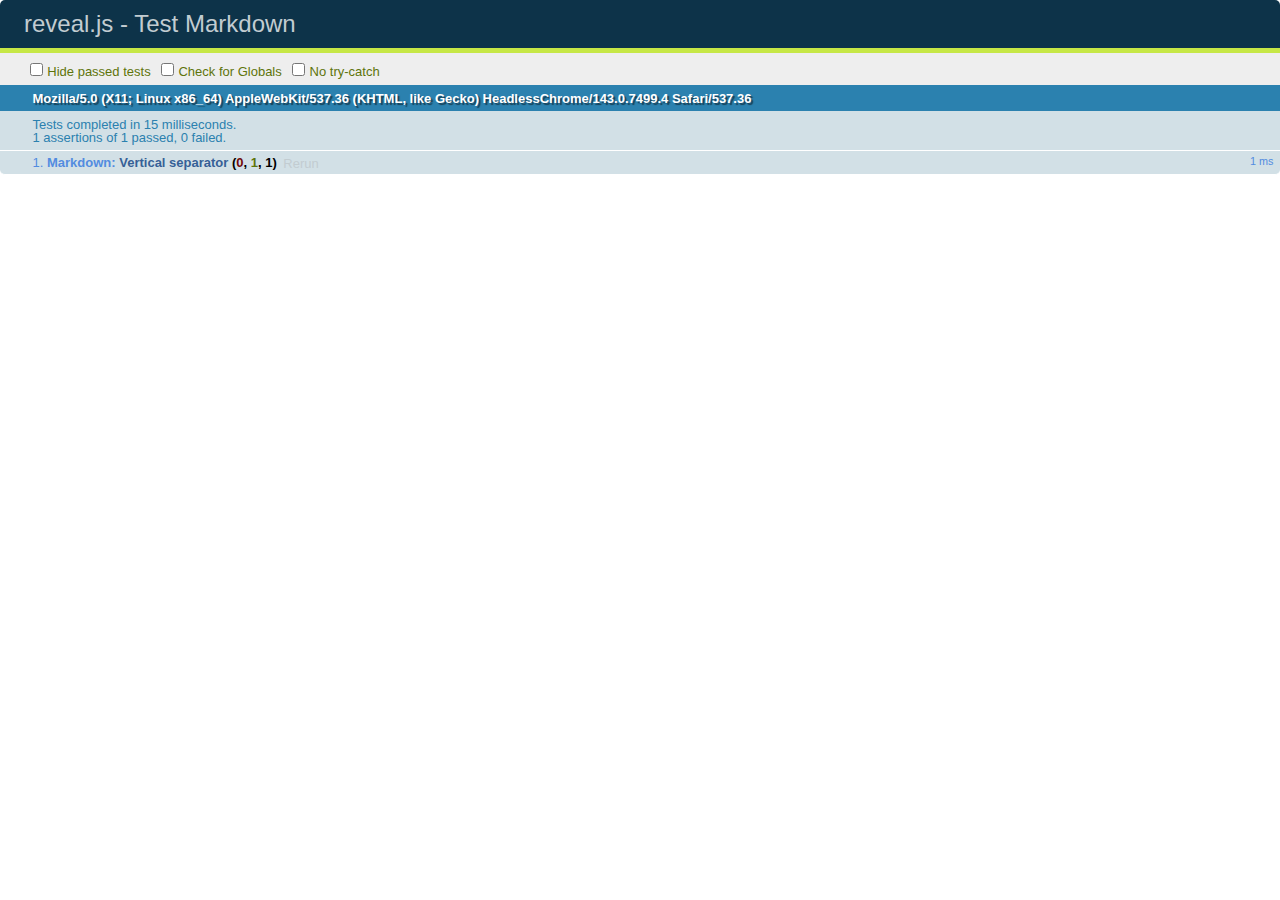
<file: reveal.js/test/test-markdown.html>
<!doctype html>
<html lang="en">

	<head>
		<meta charset="utf-8">

		<title>reveal.js - Test Markdown</title>

		<link rel="stylesheet" href="../css/reveal.css">
		<link rel="stylesheet" href="qunit-1.12.0.css">
	</head>

	<body style="overflow: auto;">

		<div id="qunit"></div>
  		<div id="qunit-fixture"></div>

		<div class="reveal" style="display: none;">

			<div class="slides">

				<!-- <section data-markdown="example.md" data-separator="^\n\n\n" data-separator-vertical="^\n\n"></section> -->

				<!-- Slides are separated by newline + three dashes + newline, vertical slides identical but two dashes -->
				<section data-markdown data-separator="^\n---\n$" data-separator-vertical="^\n--\n$">
					<script type="text/template">
						## Slide 1.1

						--

						## Slide 1.2

						---

						## Slide 2
					</script>
				</section>

			</div>

		</div>

		<script src="../lib/js/head.min.js"></script>
		<script src="../js/reveal.js"></script>
		<script src="../plugin/markdown/marked.js"></script>
		<script src="../plugin/markdown/markdown.js"></script>
		<script src="qunit-1.12.0.js"></script>

		<script src="test-markdown.js"></script>

	</body>
</html>
</file>
<file: css/style.css>
@import url(http://fonts.googleapis.com/css?family=Montserrat);

body {
  margin: 0px;
  padding:0px;
  background-color:#FFFFFF/*#F0F0F0;*/
}

/* Masthead */
.header, .footer, .header h3 {
  font-family: 'Trebuchet MS', 'Helvetica', 'sans-serif';
  text-transform: uppercase;
  font-weight: normal;
}

div#container {
  width: 600px;
  padding-top:25px;
  padding-bottom:25px;
  margin-left:auto;
  margin-right:auto;
  font-family: 'Trebuchet MS', 'Helvetica', 'Sans-Serif';
}
#floated{
    float: left;
    width: auto;
    padding-right: 10px;
    padding-bottom: 10px;
    clear: right;
}
#floatedr{
    float: right;
    width: auto;
    padding-left:10px;
    padding-bottom: 50px;
    clear: left;
}
div#title{
  font-family: 'Trebuchet MS', 'Helvetica', 'Sans-Serif';
  text-align:center;
  font-weight:300;
  font-size:300%;
  margin-top:0.4em;
  color:red;
}

img#title-picture {
  width: 500px;
  border: 0px;
  padding:35px;
/*  padding-left:50px;
  padding-right:50px;
  padding-bottom:50px;*/
}

.link {
  display:inline-block;
  padding:1em;
}

.link > a {
  color:black; 
  text-decoration:none;
}

.link:hover, .link>a:hover{
  /*text-decoration: underline;*/
}

/*hoover using showbox, hidebox*/
.hide{
  display:none;
  padding:2px;
  margin:0px; 
  border:5px solid gray;
  z-index:1;
  position:absolute;
  background-color:#fff;
}

/* CV */
.cv {line-height: 23px; width: 100%; margin: 0 auto;}
.cv li { line-height: 23px; }
.cv h2 { font-size: 26.5px; }
.cv h1 { font-size: 32.5px; }

/* HEADER & FOOTER*/
div#header,
div#footer{
  width: 650px;
  height:75px;
  /*position:absolute;*/
  /*top:0;*/
  padding: 5px;
  /*border-bottom: 2px solid #dddddd;*/
  margin-left:auto;
  margin-right:auto;
  font-family: 'Trebuchet MS', 'Helvetica', 'Sans-Serif';
}
div#header{
  border-bottom: 2px solid #dddddd;
}
div#footer{
  border-top: 2px solid #dddddd;
}

/*Quote box*/
blockquote {
  width: 400px;
  height: 105px;
  color:#FFF;
  background: #3b0576; /* Old browsers */
  background: -moz-linear-gradient(top,  #3b0576 0%, #0e0e0e 100%); /* FF3.6+ */
  background: -webkit-gradient(linear, left top, left bottom, color-stop(0%,#3b0576), color-stop(100%,#0e0e0e)); /* Chrome,Safari4+ */
  background: -webkit-linear-gradient(top,  #3b0576 0%,#0e0e0e 100%); /* Chrome10+,Safari5.1+ */
  background: -o-linear-gradient(top,  #3b0576 0%,#0e0e0e 100%); /* Opera 11.10+ */
  background: -ms-linear-gradient(top,  #3b0576 0%,#0e0e0e 100%); /* IE10+ */
  background: linear-gradient(to bottom,  #3b0576 0%,#0e0e0e 100%); /* W3C */
  filter: progid:DXImageTransform.Microsoft.gradient( startColorstr='#3b0576', endColorstr='#0e0e0e',GradientType=0 ); /* IE6-9 */
  border: 1px solid #ccc;
  /*border-radius: 6px;*/
  box-shadow: 1px 1px 1px #ccc;
  font-style: italic;
  padding-left: 1em;
}
blockquote cite:before {
  content: "\2014 \2009";
}

/*Decorations*/
.pull-right {
  float:right;
  padding: 5px;
}
.pull-left {
  float:left;
  padding: 5px;
}

.pull-right:after,
.pull-left:after {
  clear:both;
}

.row {
  margin-right: -15px;
  margin-left: -15px;
}

.row:before,
.row:after {
  display: table;
  content: " ";
}

.row:after {
  clear: both;
}
</file>
<file: reveal.js/css/theme/black.css>
/**
 * Black theme for reveal.js. This is the opposite of the 'white' theme.
 *
 * By Hakim El Hattab, http://hakim.se
 */
@import url(../../lib/font/source-sans-pro/source-sans-pro.css);
section.has-light-background, section.has-light-background h1, section.has-light-background h2, section.has-light-background h3, section.has-light-background h4, section.has-light-background h5, section.has-light-background h6 {
  color: #222; }

/*********************************************
 * GLOBAL STYLES
 *********************************************/
body {
  background: #222;
  background-color: #222; }

.reveal {
  font-family: "Source Sans Pro", Helvetica, sans-serif;
  font-size: 38px;
  font-weight: normal;
  color: #fff; }

::selection {
  color: #fff;
  background: #bee4fd;
  text-shadow: none; }

.reveal .slides > section,
.reveal .slides > section > section {
  line-height: 1.3;
  font-weight: inherit; }

/*********************************************
 * HEADERS
 *********************************************/
.reveal h1,
.reveal h2,
.reveal h3,
.reveal h4,
.reveal h5,
.reveal h6 {
  margin: 0 0 20px 0;
  color: #fff;
  font-family: "Source Sans Pro", Helvetica, sans-serif;
  font-weight: 600;
  line-height: 1.2;
  letter-spacing: normal;
  text-transform: uppercase;
  text-shadow: none;
  word-wrap: break-word; }

.reveal h1 {
  font-size: 2.5em; }

.reveal h2 {
  font-size: 1.6em; }

.reveal h3 {
  font-size: 1.3em; }

.reveal h4 {
  font-size: 1em; }

.reveal h1 {
  text-shadow: none; }

/*********************************************
 * OTHER
 *********************************************/
.reveal p {
  margin: 20px 0;
  line-height: 1.3; }

/* Ensure certain elements are never larger than the slide itself */
.reveal img,
.reveal video,
.reveal iframe {
  max-width: 95%;
  max-height: 95%; }

.reveal strong,
.reveal b {
  font-weight: bold; }

.reveal em {
  font-style: italic; }

.reveal ol,
.reveal dl,
.reveal ul {
  display: inline-block;
  text-align: left;
  margin: 0 0 0 1em; }

.reveal ol {
  list-style-type: decimal; }

.reveal ul {
  list-style-type: disc; }

.reveal ul ul {
  list-style-type: square; }

.reveal ul ul ul {
  list-style-type: circle; }

.reveal ul ul,
.reveal ul ol,
.reveal ol ol,
.reveal ol ul {
  display: block;
  margin-left: 40px; }

.reveal dt {
  font-weight: bold; }

.reveal dd {
  margin-left: 40px; }

.reveal q,
.reveal blockquote {
  quotes: none; }

.reveal blockquote {
  display: block;
  position: relative;
  width: 70%;
  margin: 20px auto;
  padding: 5px;
  font-style: italic;
  background: rgba(255, 255, 255, 0.05);
  box-shadow: 0px 0px 2px rgba(0, 0, 0, 0.2); }

.reveal blockquote p:first-child,
.reveal blockquote p:last-child {
  display: inline-block; }

.reveal q {
  font-style: italic; }

.reveal pre {
  display: block;
  position: relative;
  width: 90%;
  margin: 20px auto;
  text-align: left;
  font-size: 0.55em;
  font-family: monospace;
  line-height: 1.2em;
  word-wrap: break-word;
  box-shadow: 0px 0px 6px rgba(0, 0, 0, 0.3); }

.reveal code {
  font-family: monospace; }

.reveal pre code {
  display: block;
  padding: 5px;
  overflow: auto;
  max-height: 400px;
  word-wrap: normal; }

.reveal table {
  margin: auto;
  border-collapse: collapse;
  border-spacing: 0; }

.reveal table th {
  font-weight: bold; }

.reveal table th,
.reveal table td {
  text-align: left;
  padding: 0.2em 0.5em 0.2em 0.5em;
  border-bottom: 1px solid; }

.reveal table th[align="center"],
.reveal table td[align="center"] {
  text-align: center; }

.reveal table th[align="right"],
.reveal table td[align="right"] {
  text-align: right; }

.reveal table tbody tr:last-child th,
.reveal table tbody tr:last-child td {
  border-bottom: none; }

.reveal sup {
  vertical-align: super; }

.reveal sub {
  vertical-align: sub; }

.reveal small {
  display: inline-block;
  font-size: 0.6em;
  line-height: 1.2em;
  vertical-align: top; }

.reveal small * {
  vertical-align: top; }

/*********************************************
 * LINKS
 *********************************************/
.reveal a {
  color: #42affa;
  text-decoration: none;
  -webkit-transition: color .15s ease;
  -moz-transition: color .15s ease;
  transition: color .15s ease; }

.reveal a:hover {
  color: #8dcffc;
  text-shadow: none;
  border: none; }

.reveal .roll span:after {
  color: #fff;
  background: #068de9; }

/*********************************************
 * IMAGES
 *********************************************/
.reveal section img {
  margin: 15px 0px;
  background: rgba(255, 255, 255, 0.12);
  border: 4px solid #fff;
  box-shadow: 0 0 10px rgba(0, 0, 0, 0.15); }

.reveal section img.plain {
  border: 0;
  box-shadow: none; }

.reveal a img {
  -webkit-transition: all .15s linear;
  -moz-transition: all .15s linear;
  transition: all .15s linear; }

.reveal a:hover img {
  background: rgba(255, 255, 255, 0.2);
  border-color: #42affa;
  box-shadow: 0 0 20px rgba(0, 0, 0, 0.55); }

/*********************************************
 * NAVIGATION CONTROLS
 *********************************************/
.reveal .controls .navigate-left,
.reveal .controls .navigate-left.enabled {
  border-right-color: #42affa; }

.reveal .controls .navigate-right,
.reveal .controls .navigate-right.enabled {
  border-left-color: #42affa; }

.reveal .controls .navigate-up,
.reveal .controls .navigate-up.enabled {
  border-bottom-color: #42affa; }

.reveal .controls .navigate-down,
.reveal .controls .navigate-down.enabled {
  border-top-color: #42affa; }

.reveal .controls .navigate-left.enabled:hover {
  border-right-color: #8dcffc; }

.reveal .controls .navigate-right.enabled:hover {
  border-left-color: #8dcffc; }

.reveal .controls .navigate-up.enabled:hover {
  border-bottom-color: #8dcffc; }

.reveal .controls .navigate-down.enabled:hover {
  border-top-color: #8dcffc; }

/*********************************************
 * PROGRESS BAR
 *********************************************/
.reveal .progress {
  background: rgba(0, 0, 0, 0.2); }

.reveal .progress span {
  background: #42affa;
  -webkit-transition: width 800ms cubic-bezier(0.26, 0.86, 0.44, 0.985);
  -moz-transition: width 800ms cubic-bezier(0.26, 0.86, 0.44, 0.985);
  transition: width 800ms cubic-bezier(0.26, 0.86, 0.44, 0.985); }
</file>
<file: reveal.js/lib/css/zenburn.css>
/*

Zenburn style from voldmar.ru (c) Vladimir Epifanov <voldmar@voldmar.ru>
based on dark.css by Ivan Sagalaev

*/

.hljs {
  display: block;
  overflow-x: auto;
  padding: 0.5em;
  background: #3f3f3f;
  color: #dcdcdc;
}

.hljs-keyword,
.hljs-selector-tag,
.hljs-tag {
  color: #e3ceab;
}

.hljs-template-tag {
  color: #dcdcdc;
}

.hljs-number {
  color: #8cd0d3;
}

.hljs-variable,
.hljs-template-variable,
.hljs-attribute {
  color: #efdcbc;
}

.hljs-literal {
  color: #efefaf;
}

.hljs-subst {
  color: #8f8f8f;
}

.hljs-title,
.hljs-name,
.hljs-selector-id,
.hljs-selector-class,
.hljs-section,
.hljs-type {
  color: #efef8f;
}

.hljs-symbol,
.hljs-bullet,
.hljs-link {
  color: #dca3a3;
}

.hljs-deletion,
.hljs-string,
.hljs-built_in,
.hljs-builtin-name {
  color: #cc9393;
}

.hljs-addition,
.hljs-comment,
.hljs-quote,
.hljs-meta {
  color: #7f9f7f;
}


.hljs-emphasis {
  font-style: italic;
}

.hljs-strong {
  font-weight: bold;
}
</file>
<file: reveal.js/test/qunit-1.12.0.css>
/**
 * QUnit v1.12.0 - A JavaScript Unit Testing Framework
 *
 * http://qunitjs.com
 *
 * Copyright 2012 jQuery Foundation and other contributors
 * Released under the MIT license.
 * http://jquery.org/license
 */

/** Font Family and Sizes */

#qunit-tests, #qunit-header, #qunit-banner, #qunit-testrunner-toolbar, #qunit-userAgent, #qunit-testresult {
	font-family: "Helvetica Neue Light", "HelveticaNeue-Light", "Helvetica Neue", Calibri, Helvetica, Arial, sans-serif;
}

#qunit-testrunner-toolbar, #qunit-userAgent, #qunit-testresult, #qunit-tests li { font-size: small; }
#qunit-tests { font-size: smaller; }


/** Resets */

#qunit-tests, #qunit-header, #qunit-banner, #qunit-userAgent, #qunit-testresult, #qunit-modulefilter {
	margin: 0;
	padding: 0;
}


/** Header */

#qunit-header {
	padding: 0.5em 0 0.5em 1em;

	color: #8699a4;
	background-color: #0d3349;

	font-size: 1.5em;
	line-height: 1em;
	font-weight: normal;

	border-radius: 5px 5px 0 0;
	-moz-border-radius: 5px 5px 0 0;
	-webkit-border-top-right-radius: 5px;
	-webkit-border-top-left-radius: 5px;
}

#qunit-header a {
	text-decoration: none;
	color: #c2ccd1;
}

#qunit-header a:hover,
#qunit-header a:focus {
	color: #fff;
}

#qunit-testrunner-toolbar label {
	display: inline-block;
	padding: 0 .5em 0 .1em;
}

#qunit-banner {
	height: 5px;
}

#qunit-testrunner-toolbar {
	padding: 0.5em 0 0.5em 2em;
	color: #5E740B;
	background-color: #eee;
	overflow: hidden;
}

#qunit-userAgent {
	padding: 0.5em 0 0.5em 2.5em;
	background-color: #2b81af;
	color: #fff;
	text-shadow: rgba(0, 0, 0, 0.5) 2px 2px 1px;
}

#qunit-modulefilter-container {
	float: right;
}

/** Tests: Pass/Fail */

#qunit-tests {
	list-style-position: inside;
}

#qunit-tests li {
	padding: 0.4em 0.5em 0.4em 2.5em;
	border-bottom: 1px solid #fff;
	list-style-position: inside;
}

#qunit-tests.hidepass li.pass, #qunit-tests.hidepass li.running  {
	display: none;
}

#qunit-tests li strong {
	cursor: pointer;
}

#qunit-tests li a {
	padding: 0.5em;
	color: #c2ccd1;
	text-decoration: none;
}
#qunit-tests li a:hover,
#qunit-tests li a:focus {
	color: #000;
}

#qunit-tests li .runtime {
	float: right;
	font-size: smaller;
}

.qunit-assert-list {
	margin-top: 0.5em;
	padding: 0.5em;

	background-color: #fff;

	border-radius: 5px;
	-moz-border-radius: 5px;
	-webkit-border-radius: 5px;
}

.qunit-collapsed {
	display: none;
}

#qunit-tests table {
	border-collapse: collapse;
	margin-top: .2em;
}

#qunit-tests th {
	text-align: right;
	vertical-align: top;
	padding: 0 .5em 0 0;
}

#qunit-tests td {
	vertical-align: top;
}

#qunit-tests pre {
	margin: 0;
	white-space: pre-wrap;
	word-wrap: break-word;
}

#qunit-tests del {
	background-color: #e0f2be;
	color: #374e0c;
	text-decoration: none;
}

#qunit-tests ins {
	background-color: #ffcaca;
	color: #500;
	text-decoration: none;
}

/*** Test Counts */

#qunit-tests b.counts                       { color: black; }
#qunit-tests b.passed                       { color: #5E740B; }
#qunit-tests b.failed                       { color: #710909; }

#qunit-tests li li {
	padding: 5px;
	background-color: #fff;
	border-bottom: none;
	list-style-position: inside;
}

/*** Passing Styles */

#qunit-tests li li.pass {
	color: #3c510c;
	background-color: #fff;
	border-left: 10px solid #C6E746;
}

#qunit-tests .pass                          { color: #528CE0; background-color: #D2E0E6; }
#qunit-tests .pass .test-name               { color: #366097; }

#qunit-tests .pass .test-actual,
#qunit-tests .pass .test-expected           { color: #999999; }

#qunit-banner.qunit-pass                    { background-color: #C6E746; }

/*** Failing Styles */

#qunit-tests li li.fail {
	color: #710909;
	background-color: #fff;
	border-left: 10px solid #EE5757;
	white-space: pre;
}

#qunit-tests > li:last-child {
	border-radius: 0 0 5px 5px;
	-moz-border-radius: 0 0 5px 5px;
	-webkit-border-bottom-right-radius: 5px;
	-webkit-border-bottom-left-radius: 5px;
}

#qunit-tests .fail                          { color: #000000; background-color: #EE5757; }
#qunit-tests .fail .test-name,
#qunit-tests .fail .module-name             { color: #000000; }

#qunit-tests .fail .test-actual             { color: #EE5757; }
#qunit-tests .fail .test-expected           { color: green;   }

#qunit-banner.qunit-fail                    { background-color: #EE5757; }


/** Result */

#qunit-testresult {
	padding: 0.5em 0.5em 0.5em 2.5em;

	color: #2b81af;
	background-color: #D2E0E6;

	border-bottom: 1px solid white;
}
#qunit-testresult .module-name {
	font-weight: bold;
}

/** Fixture */

#qunit-fixture {
	position: absolute;
	top: -10000px;
	left: -10000px;
	width: 1000px;
	height: 1000px;
}
</file>
